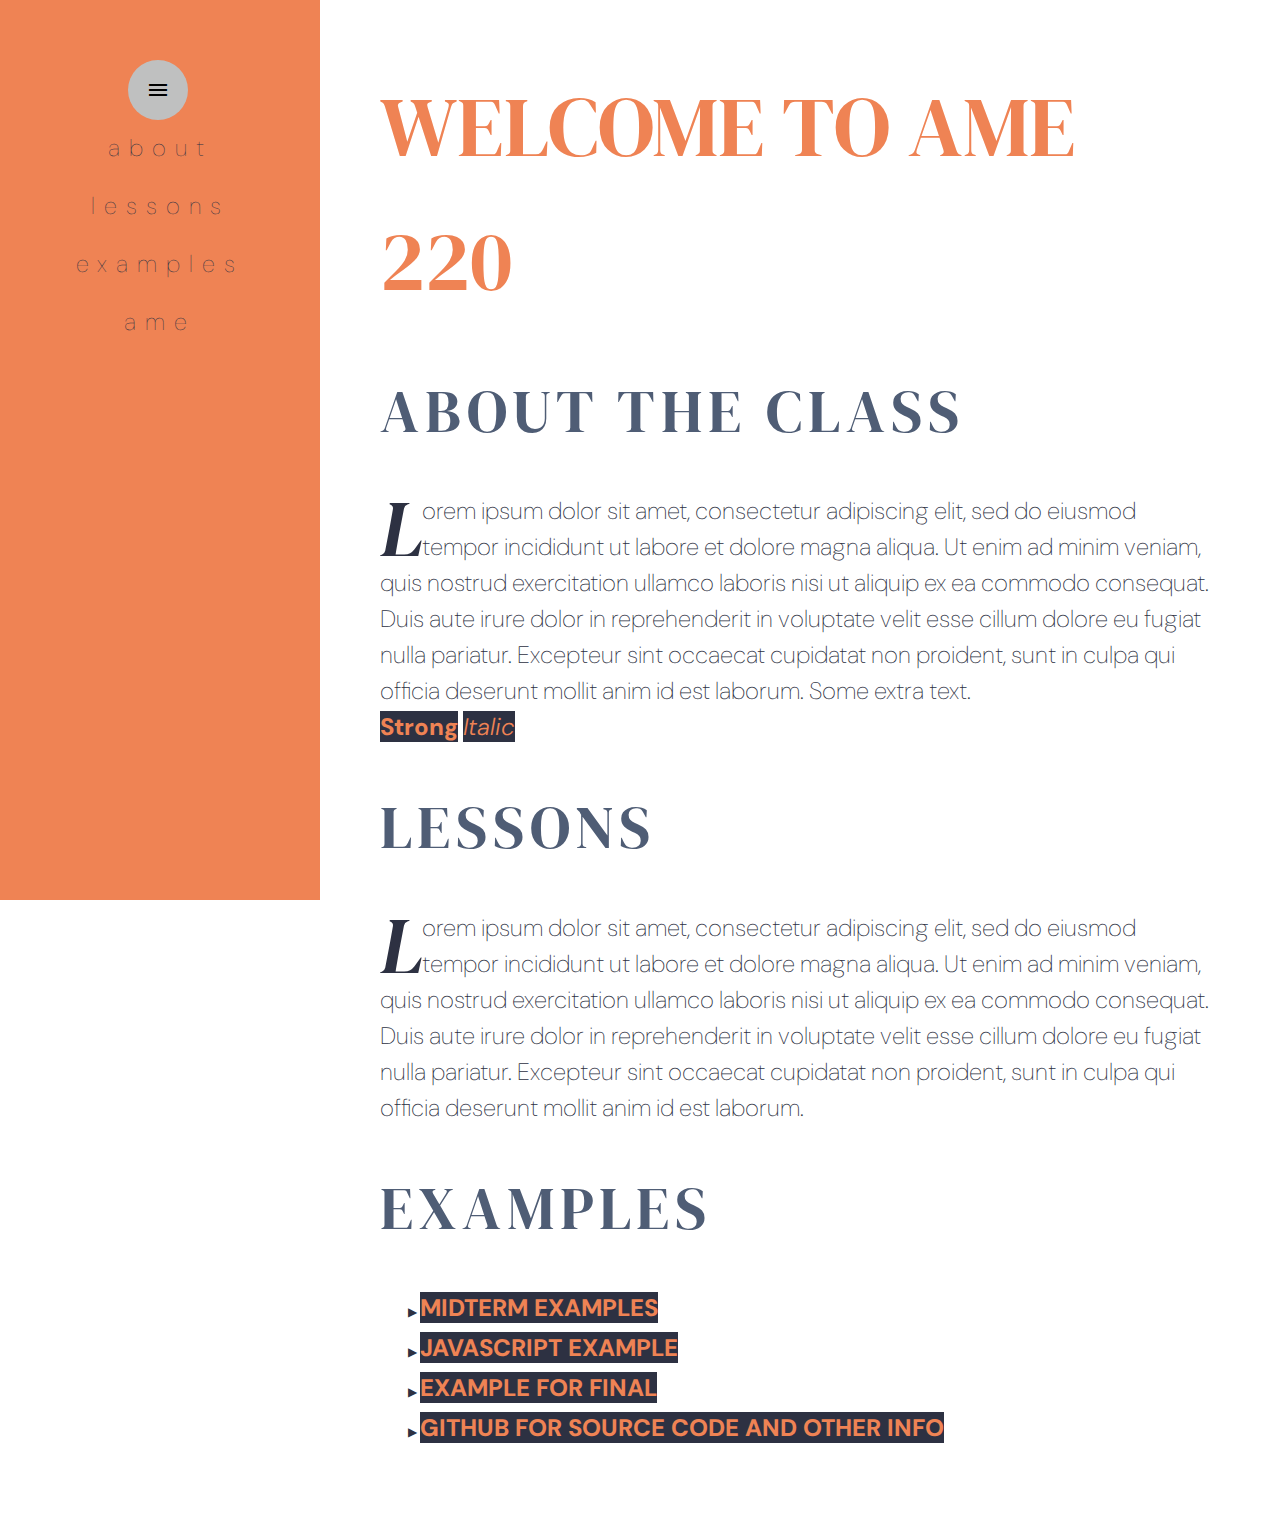
<file: Week 5 (Updatind The DOM) Assignment/Assignment/index.html>
<!DOCTYPE html>
<html lang="en">

<head>
    <meta charset="UTF-8">
    <meta name="viewport" content="width=device-width, initial-scale=1.0">
    <!--used https://favicon.io/favicon-generator/ to generate assets and base code-->
    <link rel="icon" type="image/png" sizes="32x32" href="./favicon_io/favicon-32x32.png">
    <link rel="preconnect" href="https://fonts.googleapis.com">
    <link rel="preconnect" href="https://fonts.gstatic.com" crossorigin>
    <link
        href="https://fonts.googleapis.com/css2?family=DM+Sans:ital,opsz,wght@0,9..40,100..1000;1,9..40,100..1000&family=DM+Serif+Display:ital@0;1&display=swap"
        rel="stylesheet">
        <link rel="stylesheet" href="https://fonts.googleapis.com/css2?family=Material+Symbols+Outlined:opsz,wght,FILL,GRAD@24,400,0,0&icon_names=menu" />
    <link rel="stylesheet" href="./styles.css">
    <title>AME 220 Homepage</title>

</head>

<body>
    <!--NAVIGATION BEGIN-->
    <div id="menu"><span class="material-symbols-outlined" onClick="hideBar(document.getElementsByClassName('navStyle')[0])">
        menu
        </span></div>

    <nav class="navStyle">
        
        <ul>
            <li><a href="#about">about</a></li>
            <li><a href="#lessons">lessons</a></li>
            <li><a href="#examples">examples</a></li>
            <li><a href="https://ame.asu.edu" target="_blank">ame</a></li>
        </ul>
    </nav>
    <!--NAVIGATION END-->

    <div class="container-content">
        <header id="heading">welcome to ame 220</header>

        <section class="description" id="about">
            <h1>about the class</h1>

            <div>Lorem ipsum dolor sit amet, consectetur adipiscing elit, sed do eiusmod tempor incididunt ut labore et
                dolore
                magna aliqua. Ut enim ad minim veniam, quis nostrud exercitation ullamco laboris nisi ut aliquip ex ea
                commodo
                consequat. Duis aute irure dolor in reprehenderit in voluptate velit esse cillum dolore eu fugiat nulla
                pariatur. Excepteur sint occaecat cupidatat non proident, sunt in culpa qui officia deserunt mollit anim
                id est
                laborum.  Some extra text. 
                <br /><strong>Strong</strong>
                <i>Italic</i>
            </div>
        </section>

        <section class="description" id="lessons">
            <h1>lessons</h1>
            <div>Lorem ipsum dolor sit amet, consectetur adipiscing elit, sed do eiusmod tempor incididunt ut labore et
                dolore
                magna aliqua. Ut enim ad minim veniam, quis nostrud exercitation ullamco laboris nisi ut aliquip ex ea
                commodo
                consequat. Duis aute irure dolor in reprehenderit in voluptate velit esse cillum dolore eu fugiat nulla
                pariatur. Excepteur sint occaecat cupidatat non proident, sunt in culpa qui officia deserunt mollit anim
                id est
                laborum.</div>
        </section>

        <section class="description" id="examples">
            <h1>examples</h1>
            <ul>
                <li><a href="./midterm/">MIDTERM EXAMPLES</a></li>
                <li><a href="./dom-example/">JAVASCRIPT EXAMPLE</a></li>
                <li><a href="./220-final/">EXAMPLE FOR FINAL</a></li>
                <li><a href="https://github.com/asu-ishrat/asu-ishrat.github.io/tree/main/AME220" target="_blank">GITHUB
                        FOR
                        SOURCE CODE AND OTHER INFO</a>
            </ul>
        </section>
    </div>


</body>

</html>
</file>
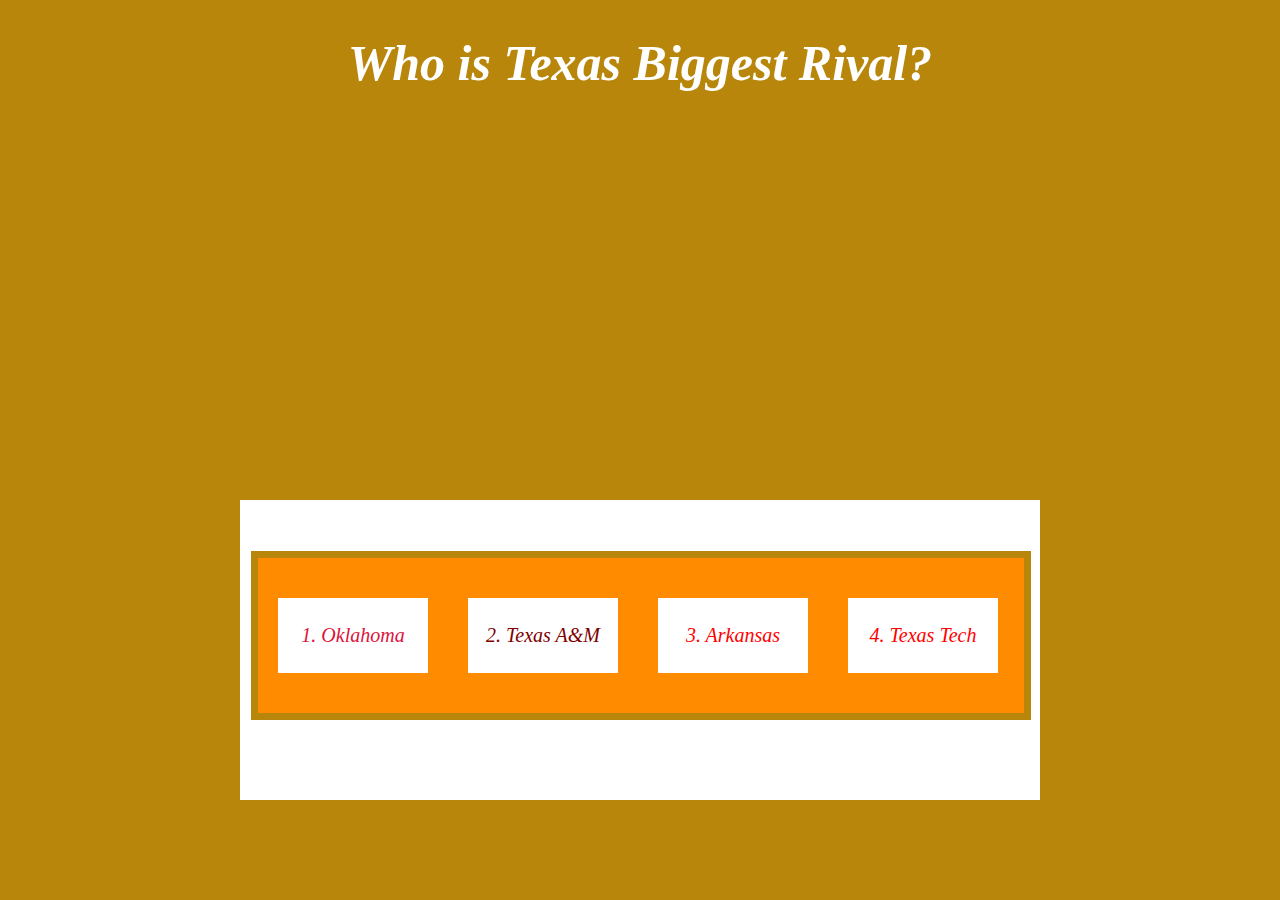
<file: Week 3 Assignment/week3.html>
<!DOCTYPE html>

<html>

<head>

<meta name = "Texas's Colors" content = "width=device-width, initial-scale = 1.0">    

<style>
    
    /* Instruction: Use 100% Zoom to look PC Website Screen and 250% Zoom to look Mobile Website Screen. */

    /* ↓↓↓ Texas's PC Website Screen and Official Color -- Zoom: 100% (Page 1) ↓↓↓ */

    body {
        background-color: darkgoldenrod;
        
    }
    
    /* ↑↑↑ Texas's PC Website Screen and Official Color -- Zoom: 100% (Page 1) ↑↑↑ */    

    /* ↓↓↓ Texas's Mobile Website Screen and Unofficial Color -- Zoom: 250% ↓↓↓ */ 

    @media only screen and (max-width: 600px) {
    body {
        background-color: darkorange;

    /* Title */
     
    .whoIsTexasBiggestRival
    {
        font-family: Georgia, 'Times New Roman', Times, serif;
        font-style: oblique;
        color: white;
        font-size: 30px;
        text-align: center;

    }

    /* White Page */

    .whitePage {
        width: 433px;
        height: 125px;
        position: absolute;
        left: 40px;
        bottom: 30px;
        background-color: white;

    }

    /* Texas Rivalries Lists's Flex */

    .texasRivalries {
        display: flex;
        flex-wrap: nowrap;
        width: 396px;
        height: 50px;
        position: absolute;
        left: 11px;
        bottom: 10px;
        background-color: darkorange;
        padding-top: 20px;
        padding-bottom: 20px;
        border-style: solid;
        border-color: darkgoldenrod;
        border-width: 7px;

    }
    
    .texasRivalries > div {
        width: 150px;
        background-color: white;
        line-height: 30px;
        font-size: 10px;
        text-align: center;
        margin: 10px; 

    } 

    /* Texas Rivalries's Colors */

    .oklahomaColor {
        font-family: Georgia, 'Times New Roman', Times, serif;
        font-style: oblique;
        color: crimson;

    }

    .texasAMUColor {
        font-family: Georgia, 'Times New Roman', Times, serif;
        font-style: oblique;
        color: maroon;

    }

    .arkansasColor {
        font-family: Georgia, 'Times New Roman', Times, serif;
        font-style: oblique;
        color: red;

    }

    .texasTechColor {
        font-family: Georgia, 'Times New Roman', Times, serif;
        font-style: oblique;
        color: red;

    }

      }
    }

    /* ↑↑↑ Texas's Mobile Website Screen and Unofficial Color -- Zoom: 250% ↑↑↑ */

    /* ↓↓↓ Texas's PC Website Screen and Official Color -- Zoom: 100% (Page 2) ↓↓↓ */

    /* Title */
     
    .whoIsTexasBiggestRival
    {
        font-family: Georgia, 'Times New Roman', Times, serif;
        font-style: oblique;
        color: white;
        font-size: 50px;
        text-align: center;

    }

    /* White Page */

    .whitePage {
        width: 800px;
        height: 300px;
        position: absolute;
        left: 240px;
        bottom: 100px;
        background-color: white;

    }

    /* Texas Rivalries Lists's Flex */

    .texasRivalries {
        display: flex;
        flex-wrap: nowrap;
        width: 766px;
        position: absolute;
        left: 11px;
        bottom: 80px;
        background-color: darkorange;
        padding-top: 20px;
        padding-bottom: 20px;
        border-style: solid;
        border-color: darkgoldenrod;
        border-width: 7px;

    } 

    .texasRivalries > div {
        width: 150px;
        background-color: white;
        line-height: 75px;
        font-size: 20px;
        text-align: center;
        margin: 20px; 

    } 

    /* Texas Rivalries's Colors */

    .oklahomaColor {
        font-family: Georgia, 'Times New Roman', Times, serif;
        font-style: oblique;
        color: crimson;

    }

    .texasAMUColor {
        font-family: Georgia, 'Times New Roman', Times, serif;
        font-style: oblique;
        color: maroon;

    }

    .arkansasColor {
        font-family: Georgia, 'Times New Roman', Times, serif;
        font-style: oblique;
        color: red;

    }

    .texasTechColor {
        font-family: Georgia, 'Times New Roman', Times, serif;
        font-style: oblique;
        color: red;

    }

    /* ↑↑↑ Texas's PC Website Screen and Official Color -- Zoom: 100% (Page 2) ↑↑↑ */
    
</style>

</head>

<body>

    <h1 class = "whoIsTexasBiggestRival">
        Who is Texas Biggest Rival?
    </h1>

    <section class = "whitePage">

        <div class = "texasRivalries">

            <div class = "oklahomaColor">
                1. Oklahoma
            </div> 
        
            <div class = "texasAMUColor">
                2. Texas A&M
            </div>
        
            <div class = "arkansasColor"> 
                3. Arkansas
            </div>

            <div class = "texasTechColor">
                4. Texas Tech
            </div>
        
        </div>

    </section>

</body>

</html>
</file>
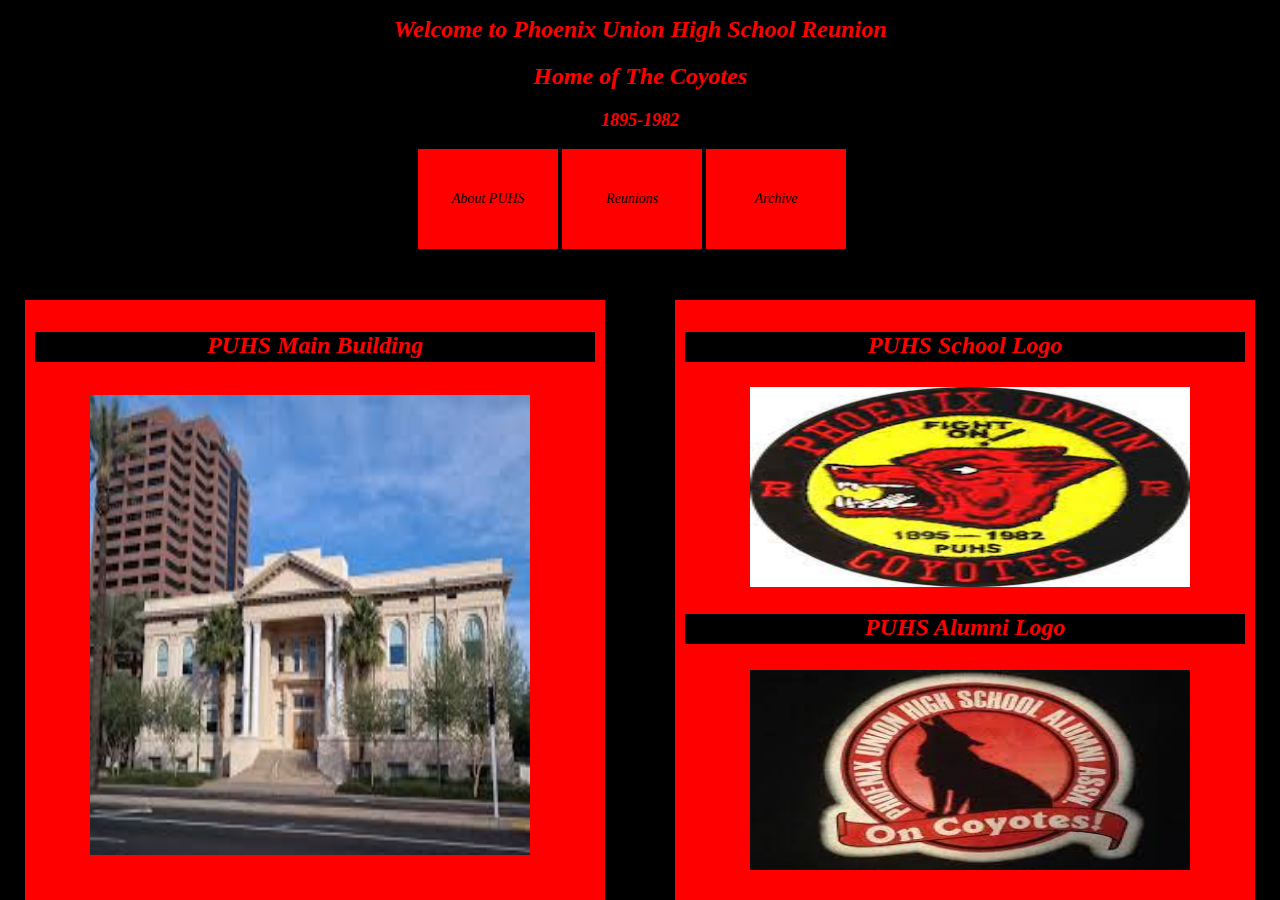
<file: Week 2 (Stylize Your Page) Assignment/Assignment/week2.html>
<!DOCTYPE html>
<html>
<head>

<style>

   * 
    {
        background-color: black
    }
    
    /* Title of High School Closure, Mascot, and Year Active */

    .h1Class {
        color: red;
        text-align: center; 
        font-family: Georgia, 'Times New Roman', Times, serif;
        font-style: oblique;
        font-size: x-large;

    }

    .h2Class {
        color: red;
        text-align: center; 
        font-family: Georgia, 'Times New Roman', Times, serif;
        font-style: oblique;
        font-size: x-large;

    }

    .h3Class {
        color: red;
        text-align: center; 
        font-family: Georgia, 'Times New Roman', Times, serif;
        font-style: oblique;
        font-size: large;
    }
    
    /* About PUHS button */

    .aAboutPUHS > .buttonAboutPUHS {
        font-family: Georgia, 'Times New Roman', Times, serif, Times, serif;
        color: black;
        font-size: 14px;
        font-style: oblique;
        font-weight: 400;

    }
     
    .aAboutPUHS:link > .buttonAboutPUHS {
        background-color: red;
        position: relative;
        left: 410px; 
        width: 140px;
        height: 100px;
        border-color: black;
        border-style: none;

    }

    .aAboutPUHS:visited > .buttonAboutPUHS {
        background-color: red;
        position: relative;
        left: 410px; 
        width: 140px;
        height: 100px;
        border-color: black;
        border-style: none;

    }
    
    .aAboutPUHS:hover > .buttonAboutPUHS {
        background-color: gray;
        color: black;
        font-size: 14px;
        font-family: Georgia, 'Times New Roman', Times, serif;
        font-style: oblique;
        font-weight: 400;

    }

    .aAboutPUHS:active > .buttonAboutPUHS {
        background-color: white;
        color: red;
        font-family: Georgia, 'Times New Roman', Times, serif;
        font-size: 14px;
        font-style: oblique;
        font-weight: 800;

    }
    
    /* Reunions Button */

    .aReunions > .buttonReunions {
        font-family: Georgia, 'Times New Roman', Times, serif, Times, serif;
        color: black;
        font-size: 14px;
        font-style: oblique;
        font-weight: 400;

    }

    .aReunions:link > .buttonReunions {
        background-color: red;
        position: relative;
        left: 410px; 
        width: 140px;
        height: 100px;
        border-color: black;
        border-style: none;

    }

    .aReunions:visited > .buttonReunions {
        background-color: red;
        position: relative;
        left: 410px; 
        width: 140px;
        height: 100px;
        border-color: black;
        border-style: none;

    }
    
    .aReunions:hover > .buttonReunions {
        background-color: gray;
        color: black;
        font-size: 14px;
        font-family: Georgia, 'Times New Roman', Times, serif;
        font-style: oblique;
        font-weight: 400;

    }

    .aReunions:active > .buttonReunions {
        background-color: white;
        color: red;
        font-family: Georgia, 'Times New Roman', Times, serif;
        font-size: 14px;
        font-style: oblique;
        font-weight: 800;

    }

    /* Archive Button */

    .aArchive > .buttonArchive {
        font-family: Georgia, 'Times New Roman', Times, serif, Times, serif;
        color: black;
        font-size: 14px;
        font-style: oblique;
        font-weight: 400;

    }

    .aArchive:link > .buttonArchive {
        background-color: red;
        position: relative;
        left: 410px; 
        width: 140px;
        height: 100px;
        border-color: black;
        border-style: none;

    }

    .aArchive:visited > .buttonArchive {
        background-color: red;
        position: relative;
        left: 410px; 
        width: 140px;
        height: 100px;
        border-color: black;
        border-style: none;

    }

    .aArchive:hover > .buttonArchive {
        background-color: gray;
        color: black;
        font-size: 14px;
        font-family: Georgia, 'Times New Roman', Times, serif;
        font-style: oblique;
        font-weight: 400;

    }

    .aArchive:active > .buttonArchive {
        background-color: white;
        color: red;
        font-family: Georgia, 'Times New Roman', Times, serif;
        font-size: 14px;
        font-style: oblique;
        font-weight: 800;

    }

    /* Two Image Sections (Left Red Page shows the image of PUHS's Main Building and Right Red Page shows the images of PUHS's School Logo and Alumni Logo) */
    
    .leftRedPage {
        position: absolute;
        width: 580px;
        height: 600px;
        left: 25px;
        top: 300px;
        background-color: red;

    }

    .rightRedPage {
        position: absolute;
        width: 580px;
        height: 600px;
        right: 25px;
        top: 300px;
        background-color: red;

    }

    .h4Class {
        text-align: center;
        font-family: Georgia, 'Times New Roman', Times, serif, Times, serif;
        font-style: oblique;
        color: red;
        font-size: x-large;
        background-color: black;
        position: absolute;
        left: 10px; 
        width: 560px;
        height: 30px;
             
    }

    .h5Class {
        text-align: center;
        font-family: Georgia, 'Times New Roman', Times, serif, Times, serif;
        font-style: oblique;
        color: red;
        font-size: x-large;
        background-color: black;
        position: absolute;
        right: 10px;
        top: -8px; 
        width: 560px;
        height: 30px;

    }

    .h6Class {
        text-align: center;
        font-family: Georgia, 'Times New Roman', Times, serif, Times, serif;
        font-style: oblique;
        color: red;
        font-size: x-large;
        background-color: black;
        position: absolute;
        right: 10px;
        bottom: 200px;
        width: 560px;
        height: 30px;
    
    }

    .classPUHSMainBuildingImage {
        position: absolute;
        left: 65px;
        top: 95px;
        width: 440px;
        height: 460px;
        
    }

    .classPUHSSchoolLogoImage
    {
        position: absolute;
        right: 65px;
        top: 87px;
        width: 440px;
        height: 200px;
        
    }

    .classPUHSAlumniLogoImage
    {
        position: absolute;
        right: 65px;
        bottom: 30px;
        width: 440px;
        height: 200px;

    }

</style>

</head>

<body>
    
    <h1 class = "h1Class";>
    Welcome to Phoenix Union High School
    Reunion
    </h1>

    <h2 Class ="h2Class";>
    Home of The Coyotes    
    </h2>

    <h3 Class = "h3Class";>
    1895-1982
    </h3>
    
    <nav>
    
        <a class = "aAboutPUHS"; href = "https://en.wikipedia.org/wiki/Phoenix_Union_High_School#:~:text=History,-Domestic%20Arts%20and&text=The%20school%20was%20established%20in,floor%20of%20an%20elementary%20school."><button class = "buttonAboutPUHS">About PUHS</button></a> 
        <a class = "aReunions"; href = "https://www.classmates.com/reunions/school/phoenix-union-high-school/4165?srsltid=AfmBOooIrGR-Anl33eMhq9c4cvSJ4QezZsHcqcrNbKxk8_HwcD9QV0kM"><button class = "buttonReunions">Reunions</button></a>
        <a class = "aArchive"; href = "https://azmemory.azlibrary.gov/nodes/view/143619"><button class = "buttonArchive">Archive</button></a>

    </nav>
    
    <section class = "leftRedPage">
        
        <h4 class = "h4Class"> PUHS Main Building</h4>

        <a><img class = "classPUHSMainBuildingImage"; src = "images/puhs-main-building.jpg"; alt = "PUHS Main Building"></img></a>


    </section>

    <section class = "rightRedPage">

        <h5 class = "h5Class"> PUHS School Logo</h5>

        <a><img class = "classPUHSSchoolLogoImage"; src = "images/puhs-school-logo.jpg"; alt = "PUHS School Logo"></img></a>

        <h6 class = "h6Class"> PUHS Alumni Logo</h6>

        <a><img class = "classPUHSAlumniLogoImage"; src = "images/puhs-alumni-logo.jpg"; alt = "PUHS Alumni Logo"></img></a>

    </section>

</body>
</html>
</file>
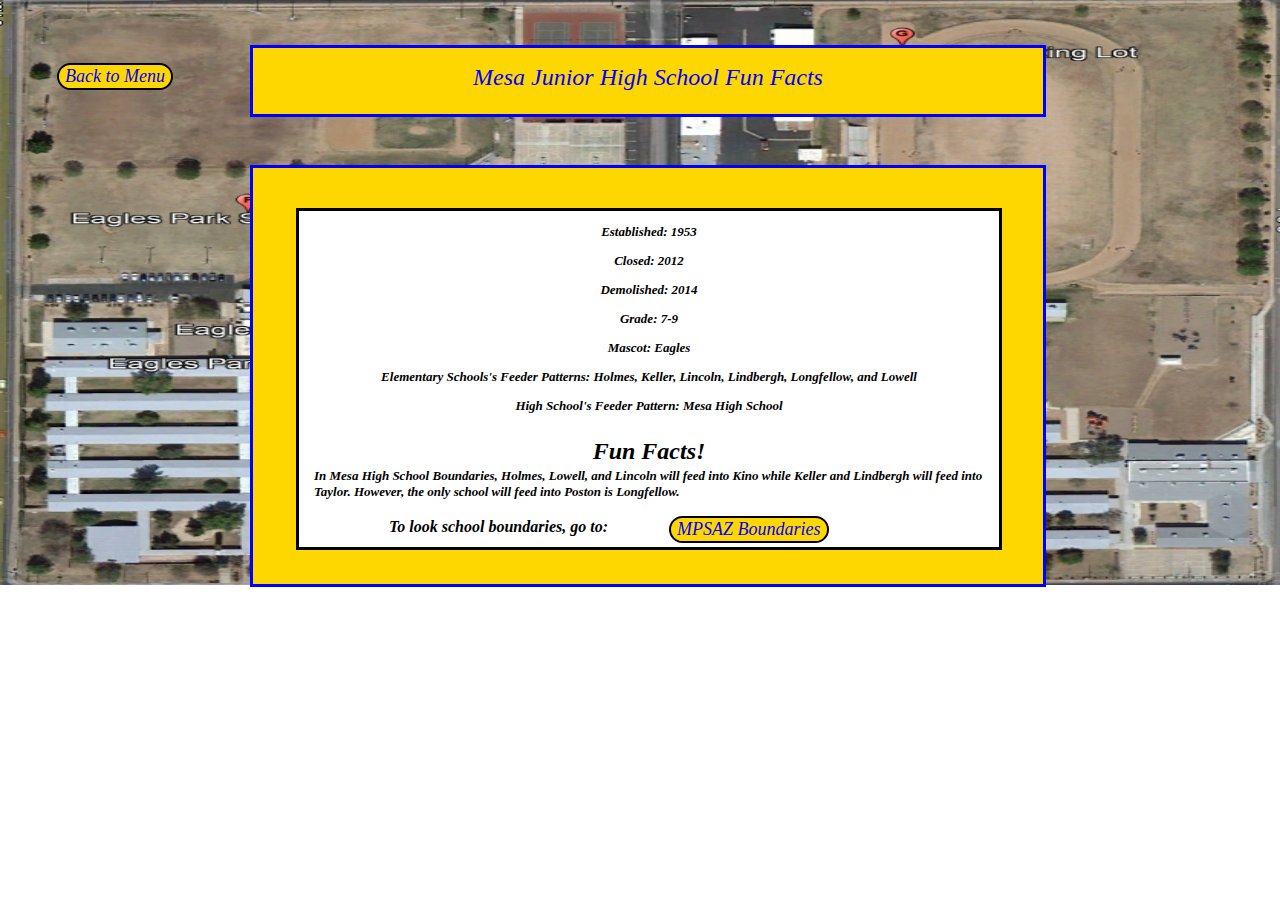
<file: Week 7 (Final Project) Assignment/Assignment/Codes/funfacts.html>
<!DOCTYPE html>
<html>

<head>
    
    <title>Mesa Jr. High School Fun Facts</title>
     
    <meta charset = "UTF-8"></meta>
    
    <meta name = "viewport"></meta>

    <link rel = "stylesheet" href = "funfactsart.css"></link>

</head>

<body>
    
    <img id = "funFactsMainImageStyle" src = "images/funFacts.png" alt = "Fun Facts Background">
    
    <a id = "funFactsBacktoMenuStyle"; href = "mesa.html"><button class = "funFactsbacktoMenuButton">Back to Menu</button></a>

    <section id = "mjhsFunFactsSidebarStyle"; class = "mjhsFunFactsTextureStyle">Mesa Junior High School Fun Facts</section>

    <section id = "funFactsYellowPageStyle">

    <section id = "funFactsWhitePageStyle">

 
    <h3 class = "establishedTextureStyle">Established: 1953</h3>   
     
    <h3 class = "closedTextureStyle">Closed: 2012</h3>

    <h3 class = "demolishedTextureStyle">Demolished: 2014</h3>

    <h3 class = "gradeTextureStyle"> Grade: 7-9</h3>

    <h3 class = "mascotTextureStyle"> Mascot: Eagles</h3>

    <h3 class = "elementarySchoolsFeederPatternTextureStyle"> Elementary Schools's Feeder Patterns: Holmes, Keller, Lincoln, Lindbergh, Longfellow, and Lowell</h3>

    <h3 class = "mjhsFeederPatternTextureStyle"> High School's Feeder Pattern: Mesa High School</h3>

    <h3 class = "funsTextureStyle">Fun Facts!</h3>

    <h3 class = "futureElementarySchoolsFedderPatternTextureStyle">In Mesa High School Boundaries, Holmes, Lowell, and Lincoln will feed into Kino while Keller and Lindbergh will feed into Taylor. However, the only school will feed into Poston is Longfellow.</h3>

    <h3 class = "funFactsLinkWebsiteTextureStyle">To look school boundaries, go to: </h3>

    <a id = "mpsazBoundariesLinkStyle"; href = "https://choosemesa.org"><button class = "mpsazBoundariesLinkButton">MPSAZ Boundaries</button></a>

     
    </section>    

    </section>

</body>

</html>
</file>
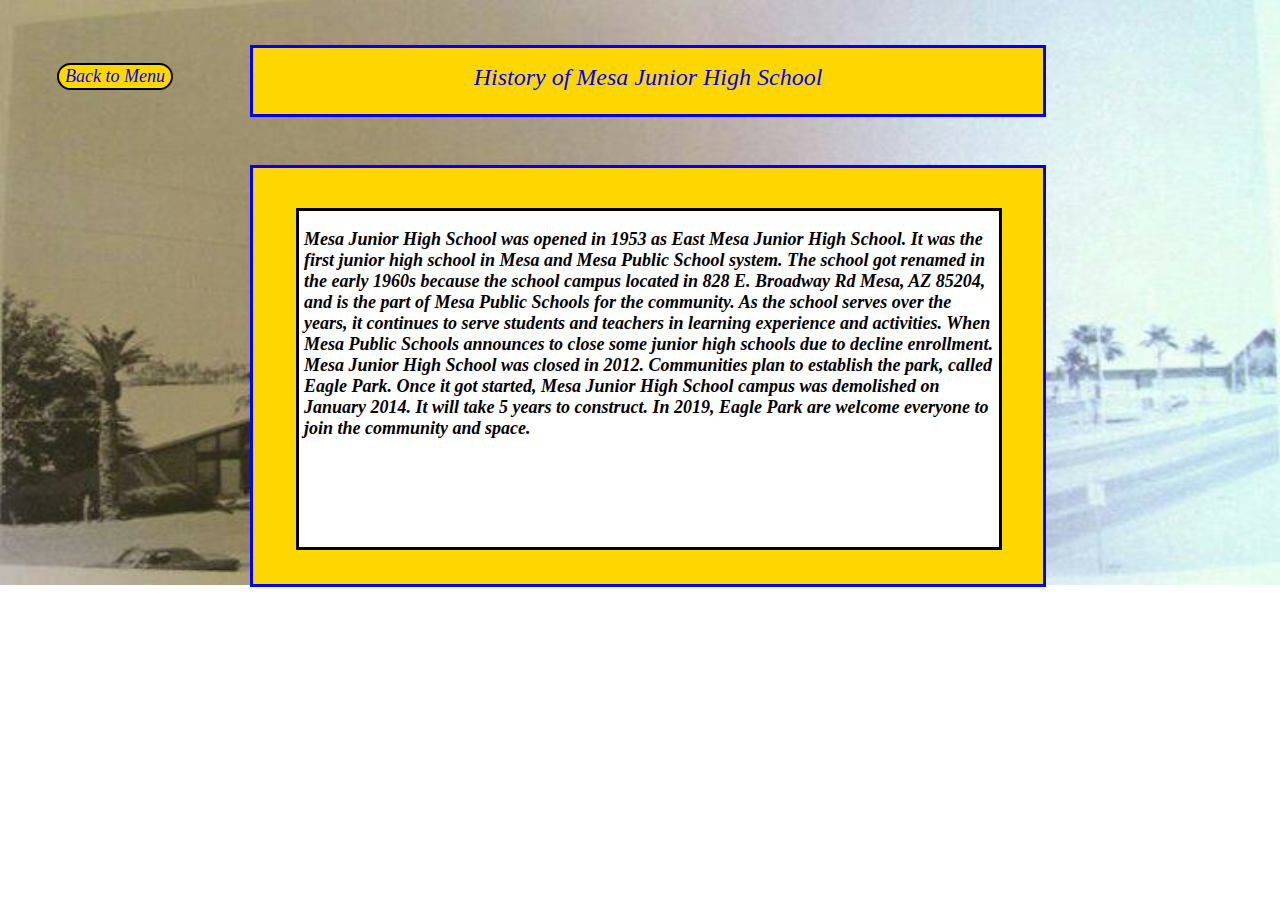
<file: Week 7 (Final Project) Assignment/Assignment/Codes/history.html>
<!DOCTYPE html>
<html>

<head>
    
    <title>History of Mesa Jr. High School</title>
     
    <meta charset = "UTF-8"></meta>
    
    <meta name = "viewport"></meta>

    <link rel = "stylesheet" href = "historyart.css"></link>

</head>

<body>

    <img id = "historyMainImageStyle" src = "images/history.jpg" alt = "History Background">

    <a id = "historyBacktoMenuStyle"; href = "mesa.html"><button class = "historybacktoMenuButton">Back to Menu</button></a>

    <section id = "mjhsHistorySidebarStyle"; class = "mjhsHistoryTextureStyle">History of Mesa Junior High School</section>
    
    <section id = "historyYellowPageStyle">
      
    <section id = "historyWhitePageStyle">

     <h3 class = "historyTextureStyle">Mesa Junior High School was opened in 1953 as East Mesa Junior High School. It was the first junior high school in Mesa and Mesa Public School system. The school got renamed in the early 1960s because the school campus located in 828 E. Broadway Rd
        Mesa, AZ 85204, and is the part of Mesa Public Schools for the community. As the school serves over the years, it continues to serve students and teachers in learning experience and activities. When Mesa Public Schools announces to close some junior high schools due to decline enrollment. Mesa Junior High School was closed in 2012. Communities plan to establish the park, called Eagle Park. Once it got started, Mesa Junior High School campus was demolished on January 2014. It will take 5 years to construct. In 2019, Eagle Park are welcome everyone to join the community and space. </h3>   

    </section>    

    </section>

</body>

</html>
</file>
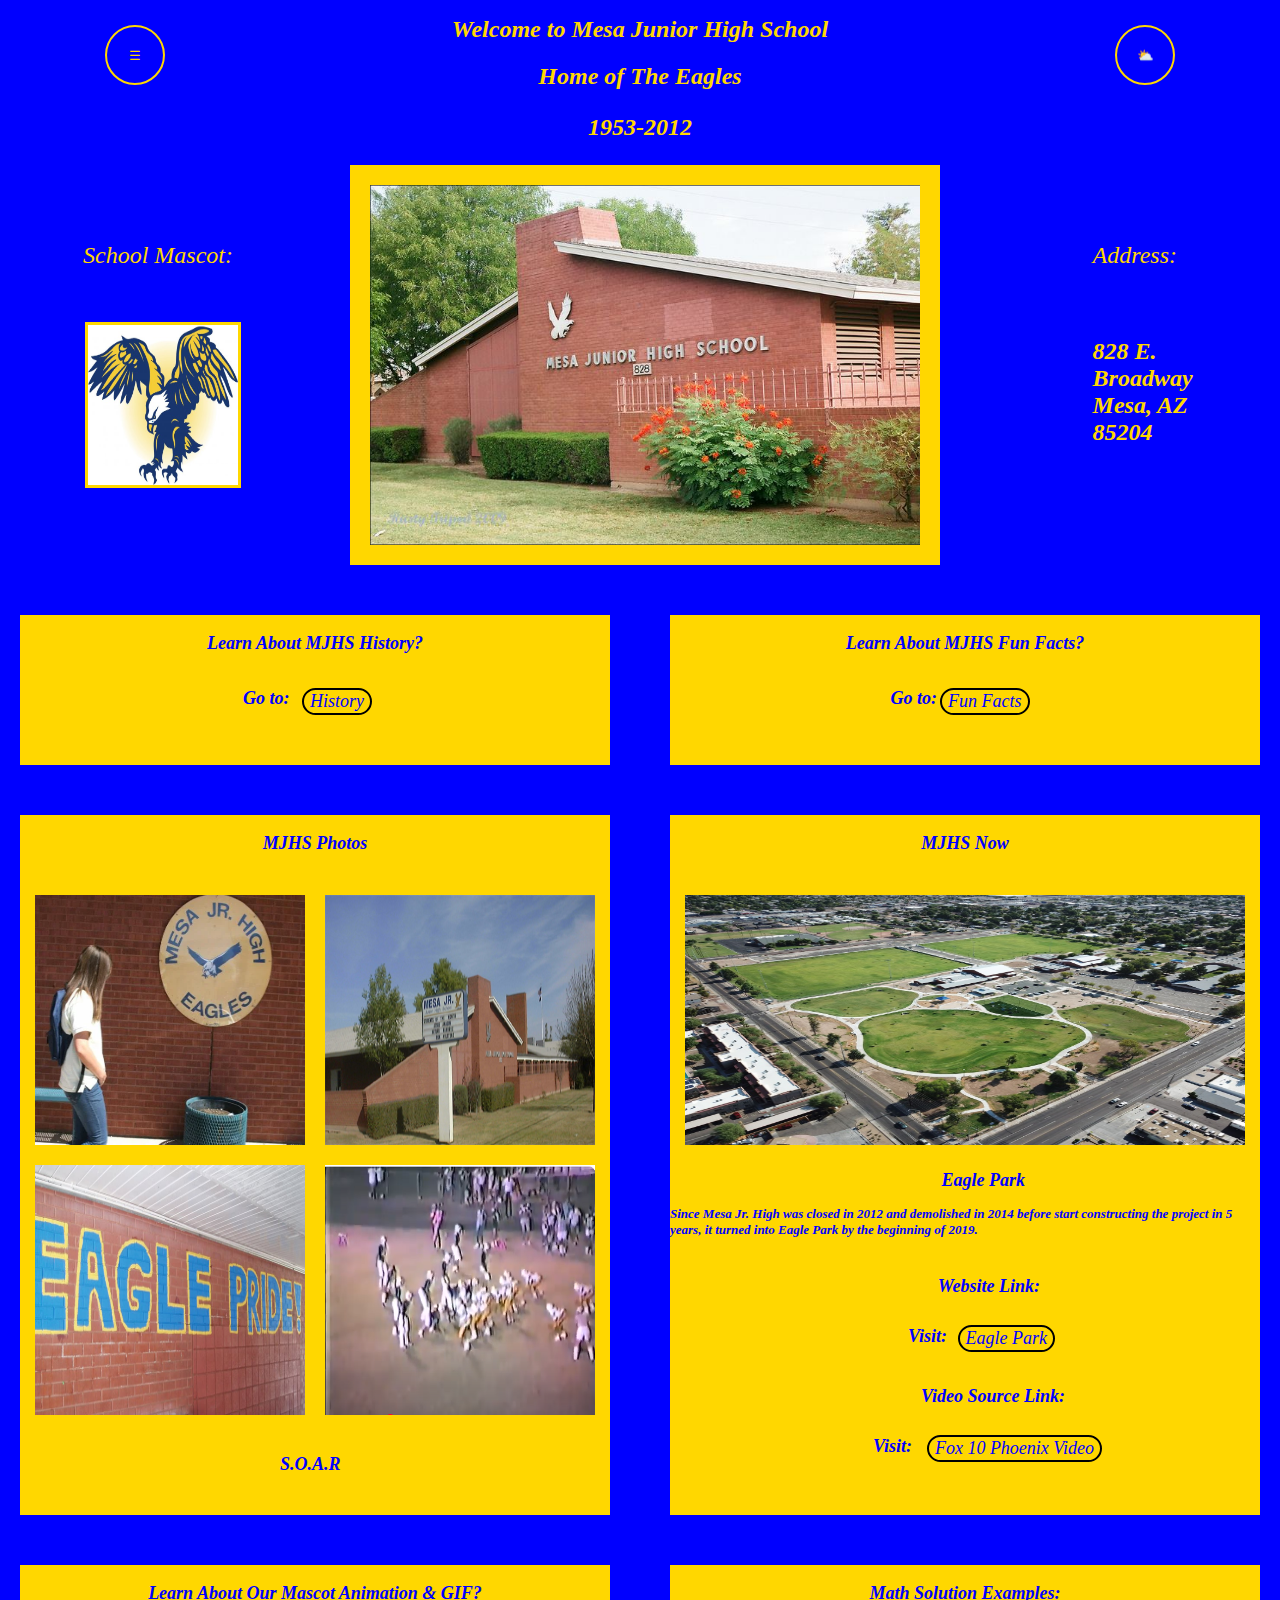
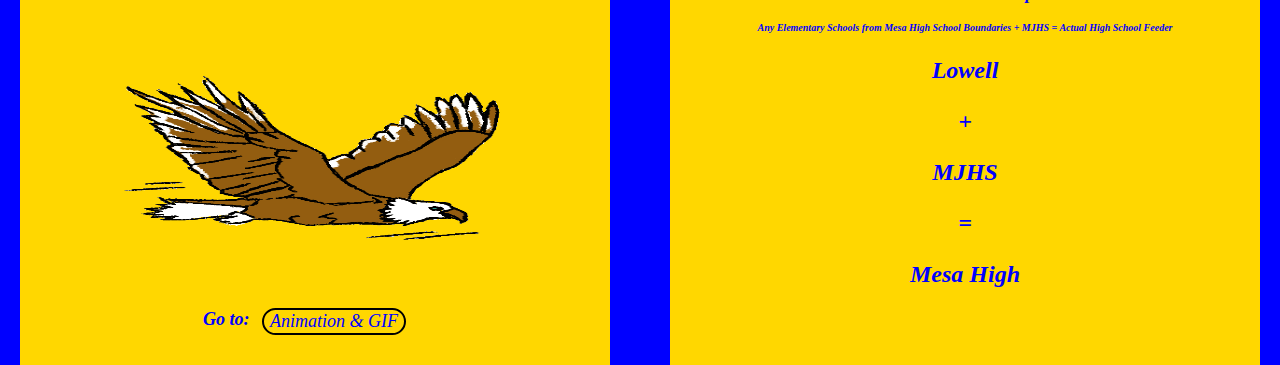
<file: Week 7 (Final Project) Assignment/Assignment/Codes/mesa.html>
<!DOCTYPE html>
<html>

<head>
    
    <title>Week 7: Mesa Jr. High School (Final Project)</title>
     
    <meta charset = "UTF-8"></meta>
    
    <meta name = "viewport"></meta>

    <link rel = "stylesheet" href = "art.css"></link>

</head>

<body>

        <script src = "buttons.js"></script>
    
   <span onclick = "openButton()"><a class = "hamburgerStyle"><button class = "hamburgerStyleButton">&#9776;</button></a></span>

   <span onclick = "todaysDateOpenButton()"><a class = "todaysDateStyle"><button class = "todaysDateStyleButton">&#9925;</button></a></span>
   
   
   <h1 id = "mjhsTitleStyle">Welcome to Mesa Junior High School</h1>
    
   <h2 id = "nicknamemascotStyle">Home of The Eagles</h2>

   <h3 id = "schoolYearsActiveStyle">1953-2012</h3>

   
   <section id = "mjhsMascotStyle"> School Mascot:

   <img id = "mjhsMascotLogoImageStyle" src = "images/mesa_jr_eagle_color1.jpg" alt = "MJHS Mascot Logo">
   
   </section>
   
   
   <section id = "mjhsCampus"> 

   <img id = "mjhsCampusImageStyle" src = "images/mjhs-campus.jpg" alt = "MJHS Campus">

   </section>

   
   <section id = "mjhsAdressStyle"> Address:

   <h3 class = "mjhsAdressTextureStyle">828 E. Broadway Mesa, AZ 85204</h3>

   </section> 
   
   
   <section id = "mjhsHistory">
    
    
    <h3 class = "mjhstitleHistoryStyle">Learn About MJHS History?</h3>
    
    <h3 class = "gotoStyle">Go to:</h3>

    <a id = "historyNextPageStyle"; href = "history.html"><button class = "historyNextPageButtonStyle">History</button></a>

   </section>


   <section id = "mjhsFunFacts">

    <h3 class = "mjhsFunFactsStyle">Learn About MJHS Fun Facts?</h3> 
    
    <h3 class = "gotoStyle1">Go to:</h3>

    <a id = "funFactsNextPageStyle"; href = "funfacts.html"><button class = "funFactsNextPageButtonStyle">Fun Facts</button></a>

   </section>

   
   <section id = "mjhsPhotos">

    <h3 class ="mjhsPhotosStyle">MJHS Photos</h3>
    
    <img id = "mjhsSchoolLogoCampusImageStyle" src = "images/4f7b9f370a636.webp" alt = "A girl looks MJHS school logo in MJHS campus">
     
    <img id = "oldMJHSCampusImageStyle" src = "images/Mesa pic.jpg" alt = "Old MJHS Campus">

    <img id = "mjhsBuildingImageStyle" src = "images/building.jpg" alt = "MJHS Building">

    <img id = "mjhsSportsImageStyle" src = "images/football.png" alt = "MJHS Vs. TJHS Football Game 1987">

    <h4 class = "soarTextureStyle">S.O.A.R</h4>

   </section>

   
   <section id = "mjhsNow">
    
   <h3 class = "mjhsNowStyle">MJHS Now</h3> 

   <img id = "eagleParkImageStyle" src = "images/eagles-park-decorative.jpg" alt = "Eagle Park">

   <h4 class = "eagleParkTitleTextureStyle">Eagle Park</h4>

   <h5 class = "eagleParkTextureStyle">Since Mesa Jr. High was closed in 2012 and demolished in 2014 before start constructing the project in 5 years, it turned into Eagle Park by the beginning of 2019.</h5>
    
   <h3 class = "websiteLinkStyle"> Website Link:</h3>

   <h3 class = "visitStyle">Visit:</h3>
   
   <a id = "eagleParkLinkStyle"; href = "https://www.mesaaz.gov/Activities-Culture/Parks-Recreation-and-Community-Facilities/Parks-Facilities/Eagles-Park"><button class = "eagleParkLinkButtonStyle">Eagle Park</button></a>
   
   <h3 class = "fox10PhoenixVideoSourceLinkStyle"> Video Source Link:</h3>
    
   <h3 class = "visit1Style">Visit:</h3>

   <a id = "fox10PhoenixVideoSourceLinkStyle"; href = "https://www.fox10phoenix.com/video/277166"><button class = "fox10PhoenixVideoSourceLinkStyleLinkButtonStyle">Fox 10 Phoenix Video</button></a>

   </section>
   
   
   
   <section id = "mascotAnimationandGIF">
  
    
   <h3 class = "mascotAnimationandGIFStyle">Learn About Our Mascot Animation & GIF?</h3> 
   
   <img id = "oldCartoonEagleFlyingAnimationGIFStyle" src = "images/giphy.gif" alt = "Old Cartoon Eagle Flying Animation (GIF)">

   <h3 class = "gotoStyle2">Go to:</h3>
   
   <a id = "animationandGIFStyle"; href = "gif.html"><button class = "animationandGIFStyle">Animation & GIF</button></a>

   </section>
   
   
   <section id = "mathProblem">


    <h3 class = "mathSolutionStyle">Math Solution Examples:</h3>

    <h3 class = "mathSolutionFormulaStyle">Any Elementary Schools from Mesa High School Boundaries + MJHS = Actual High School Feeder</h3>
   
    <h3 class = "mathSolutionProblemStyle1">Lowell</h3>

    <h3 class = "mathSolutionProblemStyle2">+</h3>

    <h3 class = "mathSolutionProblemStyle3">MJHS</h3>

    <h3 class = "mathSolutionProblemStyle4">=</h3>

    <h3 class = "mathSolutionProblemStyle5">Mesa High</h3>

   </section>

    
   <div id = "ourMesaJrHighSidebar"; class = "mesaJrHighSideBar">
     
    <a href = "javascript: void(0)"; class = "xButton1"; onclick = "closeButton()">&times;</a>
        
        <a href = "https://www.eastvalleytribune.com/local/the-last-of-the-best-mesa-jr-high-celebrates-final-weeks/article_d186f3fc-7df1-11e1-8fb4-001a4bcf887a.html">About Our School</a> 
        <a href = "http://web.archive.org/web/20110926104200/http://www.mpsaz.org/mesajr">Old MJHS Websites</a>
        <a href = "https://www.youtube.com/watch?v=45PJzTECIwU">Video</a>
        <a href = "https://www.classmates.com/places/school/Mesa-Junior-High-School/17630461?srsltid=AfmBOoppaLo40cRbxKQydWTCOxbfUqhnRHV01JQyoFSCvdN3MOyuyoZs">Yearbooks</Yearbooks>         

   
    </div>


    <div id = "ourTodaysDateSidebar"; class = "todaysDateSideBar">
     
        
        <a href = "javascript: void(0)"; class = "xButton2"; onclick = "todaysDateCloseButton()">&times;</a>
         
        <h2 class = "todayDateNewsTexture">Today's Date:</h2>

        <p id = "todaysDateTexture"></p>           
    

    </div>

</body>

</html>
</file>
<file: Week 5 (Updatind The DOM) Assignment/Assignment/styles.css>
* {
    --orange: #EF8354;
    --darkblue: #2D3142; 
    --darkgrey: #4F5D75; 
    --lightgrey: #BFC0C0; 
    font-size: 12px; 
}

body { 
    background-color: white;
   margin: 0px; 
   /*margin shorthand for 
    margin-top
    margin-right
    margin-bottom
    margin-left */ 
    padding: 0px; 

    /* shorthand for padding 
    padding-top
    padding-right
    padding-bottom
    padding-left*/ 
    font-size: 2rem; 

}

.container-content{
    position: relative; 
    left: 25vw; 
    padding: 36px; 
    margin: 24px;
    width: 65vw; 
    font-size: 2rem; 
}



#heading{

    color: var(--orange); 
   font-family: "DM Serif Display", serif;
   font-size: 7rem;
   line-height: 134.4px;  
   text-transform: uppercase;
   font-weight: 400;

    
}



nav {
    background-color: #EF8354;
    font-family: "DM Sans", sans-serif;
    position: fixed; 
    top: 0px; 
    left: 0px; 
    width: 25vw; 
    height: 100vh; 
    font-size: 3rem; 
}


nav > ul  { 
    margin-left: 0px;
    margin-top: 121px; 
    padding: 0px; 
    text-align: center;
    font-size: 3rem;
    font-style: normal;
    font-weight: 100;
    line-height: 150%; /* 54px */
    letter-spacing: 9px;
    list-style-type: none;


}

 #menu { 
    position: fixed; 
    top: 60px; 
    left: calc(20vw/2);
    background-color: var(--lightgrey);
    width: 60px; 
    height: 60px; 
    border-radius: 50%;
    display: block;
    z-index: 10; 
}

nav {
    z-index: 9;
}

#menu > span { 
    position: relative; 
    top: 50%;
    left: 50%; 
    transform: translate(-50%, -50%);
}


.navStyle > ul > li > a, a:visited{
    font-size: 2rem; 
    color: var(--darkblue); 
    text-decoration: none;
}

h1{

    color: var(--darkgrey);
    font-family: "DM Serif Display", serif;
    text-transform: uppercase;
    font-size: 5rem;
    font-style: normal;
    font-weight: 400;
    line-height: 140%; /* 84px */
    letter-spacing: 6px;

}

h2{ 

    color: #4F5D75;
    text-align: center;
    font-family: "DM Serif Display", serif;
    font-size: 4rem;
    font-style: normal;
    font-weight: 400;
    line-height: 140%; /* 67.2px */
    letter-spacing: 4.8px;
    
    

}

h3{
    color: var(--darkgrey);
    text-transform: lowercase;
    color: #4F5D75;
    text-align: center;
    font-family: "DM Serif Display", serif;
    font-size: 3rem;
    font-style: normal;
    font-weight: 400;
    line-height: 140%; /* 50.4px */
    letter-spacing: 3.6px;

}

strong{

    font-family: "DM Sans", sans-serif;
    color:var(--orange); 
    background-color: var(--darkblue); 
    font-weight: 800; 
    font-size: 2rem;

}

i{
    font-family: "DM Sans", sans-serif;
    color:var(--orange); 
    background-color: var(--darkblue); 
    font-weight: 300; 
    font-size: 2rem; 

}


.description {

    font-family: "DM Sans", sans-serif;
    color: #2D3142;
    font-size: 2rem;
    font-style: normal;
    font-weight: 150;
    line-height: 36px;

}

.description > div { 
    font-size: 2rem;
}

.description > ul {

    list-style: "▶ ";
 

}
.description > ul > li >  a:visited, a:active { 
    color: var(--orange); 
    text-decoration: none;
    font-size: 2rem; 
}

.description > ul > li > a { 
    font-family: "DM Sans", sans-serif;
    color:var(--orange); 
    background-color: var(--darkblue); 
    font-weight: 800; 
    text-decoration: none;
    -webkit-text-stroke: 0px;
    transition: color 2s, -webkit-text-stroke 2s; 
    font-size: 2rem; 
}

.description > ul > li > a:hover { 
    font-family: "DM Sans", sans-serif;
    color: transparent; 
    -webkit-text-stroke: 1px white; 
    background-color: var(--darkblue); 
    font-weight: 800; 
    text-decoration: none;
    font-size: 2rem; 

}

 section > a:visited, active { 
    color: var(--orange); 
    text-decoration: none;
    font-size: 2rem; 
}

section >  div > a {
    font-family: "DM Sans", sans-serif;
    color:var(--orange); 
    background-color: var(--darkblue); 
    font-weight: 800; 
    text-decoration: none;
    -webkit-text-stroke: 0px;
    transition: color 2s, -webkit-text-stroke 2s; 
    font-size: 2rem;
}

section > div  > a:hover {

    font-family: "DM Sans", sans-serif;
    color: transparent; 
    -webkit-text-stroke: 1px white; 
    background-color: var(--darkblue); 
    font-weight: 800; 
    text-decoration: none;
    font-size: 2rem; 
}

.description > div::first-letter {
   
    font-family: "DM Serif Display", serif;
    font-size: 60px;
    font-style: italic;
    /* reference for initial letter 
/* I just learned about the Initial Letter Property!
https://developer.mozilla.org/en-US/docs/Web/CSS/initial-letter*/
    -webkit-initial-letter: 2;
    initial-letter: 2;

}


@media only screen and (max-width:600px){

    * {
        font-size: 10px;
        overflow: visible;
    }

    body { 
        position: relative; 
        top: 0px; 
        left: 0px; 
        margin: 0px; 
        padding: 0px;
        height: 100vh;

    }

    nav{
        position: fixed; 
        top: 0px; 
        left: 0px;
        height: 36px;
        width: 100vw;
        z-index: 1;
    }

    nav > #menu  {
        display: none;
    }

    .container-content{
        position: relative; 
        top: 12vh; 
        left: 0px;
        padding: 36px; 
        margin: 0px;
        width: 60%;
        font-size: 2rem; 
    }
    
    nav > ul  { 


        /* SO TRUE STORY CLASS. I had completed the entire lecture, and I noticed that my sound got corrupted!! Fun. */ 


        display: flex; 
        margin: 0 auto; /* this was the culprit!!! <-- check your margins when you're trying to do anything! */ 
        gap: 20px; /* here is where I think the sound cuts off?*/ 

        padding: 0px; 
        text-align: center;
        font-size: 3rem;
        font-style: normal;
        font-weight: 100;
        letter-spacing: 9px;
        list-style-type: none;
        justify-content: center;    /* I also added some quality of life stuff like making it centered on top!*/ 
        align-items: center; 
    
    }

    .navStyle > ul > li > a, a:visited{
        margin: 0 auto;
        font-size: 2rem; 
        color: var(--darkblue); 
        text-decoration: none;
    }
    

    .description {

        font-family: "DM Sans", sans-serif;
        color: #2D3142;
        font-size: 2rem;
        font-style: normal;
        font-weight: 150;
        line-height: 36px;
        z-index: -10;
    
    }
}
</file>
<file: Week 7 (Final Project) Assignment/Assignment/Codes/funfactsart.css>
*

{
    background-color: white;
}

#funFactsMainImageStyle {
    position: absolute;
    left: 0px;
    top: 0px;
    width: 1280px;
    height: 585px;

}

#funFactsBacktoMenuStyle > .funFactsbacktoMenuButton {
    position: absolute;
    left: 57px;
    top: 63px;
    font-family: Georgia, 'Times New Roman', Times, serif;
    font-style: oblique;
    font-size: large;
    color: blue;
    background-color:gold;
    border-radius: 50px;
    border-style: solid;
    border-color: black;
    text-decoration: none;
    z-index: 15;

}

#funFactsBacktoMenuStyle:link > .funFactsbacktoMenuButton {
    position: absolute;
    left: 57px;
    top: 63px;
    font-family: Georgia, 'Times New Roman', Times, serif;
    font-style: oblique;
    font-size: large;
    color: blue;
    background-color:gold;
    border-radius: 50px;
    border-style: solid;
    border-color: black;
    text-decoration: none;
    z-index: 15;

}

#funFactsBacktoMenuStyle:active > .funFactsbacktoMenuButton {
    position: absolute;
    left: 57px;
    top: 63px;
    font-family: Georgia, 'Times New Roman', Times, serif;
    font-style: oblique;
    font-size: large;
    color: blue;
    background-color:gold;
    border-radius: 50px;
    border-style: solid;
    border-color: black;
    text-decoration: none;
    z-index: 15;

}

#funFactsBacktoMenuStyle:hover > .funFactsbacktoMenuButton {
    position: absolute;
    left: 57px;
    top: 63px;
    font-family: Georgia, 'Times New Roman', Times, serif;
    font-style: oblique;
    font-size: large;
    color: gold;
    background-color:blue;
    border-radius: 50px;
    border-style: solid;
    border-color: black;
    text-decoration: none;
    transition: 0.3s;
    z-index: 15;

}

#funFactsBacktoMenuStyle:active > .funFactsbacktoMenuButton {
    position: absolute;
    left: 57px;
    top: 63px;
    font-family: Georgia, 'Times New Roman', Times, serif;
    font-style: oblique;
    font-size: large;
    color: red;
    background-color:white;
    border-radius: 50px;
    border-style: solid;
    border-color: red;
    text-decoration: none;
    transition: 0.1s;
    z-index: 15;

}

#funFactsYellowPageStyle {
    position: absolute;
    width: 790px;
    height: 416px;
    left: 250px;
    top: 165px;
    background-color: gold;
    border-style: solid;
    border-color: blue;
    z-index: 10;

}

#mjhsFunFactsSidebarStyle {
    position: absolute;
    width: 790px;
    height: 50px;
    left: 250px;
    top: 45px;
    background-color: gold;
    border-style: solid;
    border-color: blue;
    z-index: 10;
    
}

.mjhsFunFactsTextureStyle {
    text-align: center;
    font-family: Georgia, 'Times New Roman', Times, serif;
    font-style: oblique;
    font-size: x-large;
    color: blue;
    padding-top: 16px;

}

#funFactsWhitePageStyle {
    position: absolute;
    width: 700px;
    height: 336px;
    left: 43px;
    top: 40px;
    background-color: white;
    border-style: solid;
    border-color: black;
    z-index: 10;

}

.establishedTextureStyle {
    text-align: center;
    font-family: Georgia, 'Times New Roman', Times, serif;
    font-style: oblique;
    font-size: small;
    color: black;

}

.closedTextureStyle {
    text-align: center;
    font-family: Georgia, 'Times New Roman', Times, serif;
    font-style: oblique;
    font-size: small;
    color: black;

}

.demolishedTextureStyle {
    text-align: center;
    font-family: Georgia, 'Times New Roman', Times, serif;
    font-style: oblique;
    font-size: small;
    color: black;

}

.gradeTextureStyle {
    text-align: center;
    font-family: Georgia, 'Times New Roman', Times, serif;
    font-style: oblique;
    font-size: small;
    color: black;

}

.mascotTextureStyle {
    text-align: center;
    font-family: Georgia, 'Times New Roman', Times, serif;
    font-style: oblique;
    font-size: small;
    color: black;

}

.elementarySchoolsFeederPatternTextureStyle {
    text-align: center;
    font-family: Georgia, 'Times New Roman', Times, serif;
    font-style: oblique;
    font-size: small;
    color: black;

}

.mjhsFeederPatternTextureStyle {
    text-align: center;
    font-family: Georgia, 'Times New Roman', Times, serif;
    font-style: oblique;
    font-size: small;
    color: black;

}

.funsTextureStyle {
    text-align: center;
    font-family: Georgia, 'Times New Roman', Times, serif;
    font-style: oblique;
    font-size: x-large;
    color: black;
}

.futureElementarySchoolsFedderPatternTextureStyle {
    position: absolute;
    left: 15px;
    bottom: 34px;
    text-align: left;
    font-family: Georgia, 'Times New Roman', Times, serif;
    font-style: oblique;
    font-size: small;
    color: black;

}

.funFactsLinkWebsiteTextureStyle {
    position: absolute;
    bottom: -5px;
    left: 90px;
    font-family: Georgia, 'Times New Roman', Times, serif;
    font-style: oblique;
    font-size: medium;
    color: black;
}

#mpsazBoundariesLinkStyle > .mpsazBoundariesLinkButton {
    position: absolute;
    left: 370px;
    bottom: 4px;
    font-family: Georgia, 'Times New Roman', Times, serif;
    font-style: oblique;
    font-size: large;
    color: blue;
    background-color:gold;
    border-radius: 50px;
    border-style: solid;
    border-color: black;
    text-decoration: none;

}

#mpsazBoundariesLinkStyle:link > .mpsazBoundariesLinkButton {
    position: absolute;
    left: 370px;
    bottom: 4px;
    font-family: Georgia, 'Times New Roman', Times, serif;
    font-style: oblique;
    font-size: large;
    color: blue;
    background-color:gold;
    border-radius: 50px;
    border-style: solid;
    border-color: black;
    text-decoration: none;

}

#mpsazBoundariesLinkStyle:visited > .mpsazBoundariesLinkButton {
    position: absolute;
    left: 370px;
    bottom: 4px;
    font-family: Georgia, 'Times New Roman', Times, serif;
    font-style: oblique;
    font-size: large;
    color: blue;
    background-color:gold;
    border-radius: 50px;
    border-style: solid;
    border-color: black;
    text-decoration: none;

}

#mpsazBoundariesLinkStyle:hover > .mpsazBoundariesLinkButton {
    position: absolute;
    left: 370px;
    bottom: 4px;
    font-family: Georgia, 'Times New Roman', Times, serif;
    font-style: oblique;
    font-size: large;
    color: gold;
    background-color:blue;
    border-radius: 50px;
    border-style: solid;
    border-color: black;
    text-decoration: none;
    transition: 0.3s;

}

#mpsazBoundariesLinkStyle:active > .mpsazBoundariesLinkButton {
    position: absolute;
    left: 370px;
    bottom: 4px;
    font-family: Georgia, 'Times New Roman', Times, serif;
    font-style: oblique;
    font-size: large;
    color: red;
    background-color:white;
    border-radius: 50px;
    border-style: solid;
    border-color: red;
    text-decoration: none;
    transition: 0.1s;

}
</file>
<file: Week 7 (Final Project) Assignment/Assignment/Codes/historyart.css>
*

{
    background-color: white;
}

#historyMainImageStyle {
    position: absolute;
    left: 0px;
    top: 0px;
    width: 1280px;
    height: 585px;

}

#historyBacktoMenuStyle > .historybacktoMenuButton {
    position: absolute;
    left: 57px;
    top: 63px;
    font-family: Georgia, 'Times New Roman', Times, serif;
    font-style: oblique;
    font-size: large;
    color: blue;
    background-color:gold;
    border-radius: 50px;
    border-style: solid;
    border-color: black;
    text-decoration: none;
    z-index: 15;

}

#historyBacktoMenuStyle:link > .historybacktoMenuButton {
    position: absolute;
    left: 57px;
    top: 63px;
    font-family: Georgia, 'Times New Roman', Times, serif;
    font-style: oblique;
    font-size: large;
    color: blue;
    background-color:gold;
    border-radius: 50px;
    border-style: solid;
    border-color: black;
    text-decoration: none;
    z-index: 15;

}

#historyBacktoMenuStyle:active > .historybacktoMenuButton {
    position: absolute;
    left: 57px;
    top: 63px;
    font-family: Georgia, 'Times New Roman', Times, serif;
    font-style: oblique;
    font-size: large;
    color: blue;
    background-color:gold;
    border-radius: 50px;
    border-style: solid;
    border-color: black;
    text-decoration: none;
    z-index: 15;

}

#historyBacktoMenuStyle:hover > .historybacktoMenuButton {
    position: absolute;
    left: 57px;
    top: 63px;
    font-family: Georgia, 'Times New Roman', Times, serif;
    font-style: oblique;
    font-size: large;
    color: gold;
    background-color:blue;
    border-radius: 50px;
    border-style: solid;
    border-color: black;
    text-decoration: none;
    transition: 0.3s;
    z-index: 15;

}

#historyBacktoMenuStyle:active > .historybacktoMenuButton {
    position: absolute;
    left: 57px;
    top: 63px;
    font-family: Georgia, 'Times New Roman', Times, serif;
    font-style: oblique;
    font-size: large;
    color: red;
    background-color:white;
    border-radius: 50px;
    border-style: solid;
    border-color: red;
    text-decoration: none;
    transition: 0.1s;
    z-index: 15;

}

#historyYellowPageStyle {
    position: absolute;
    width: 790px;
    height: 416px;
    left: 250px;
    top: 165px;
    background-color: gold;
    border-style: solid;
    border-color: blue;
    z-index: 10;

}

#mjhsHistorySidebarStyle {
    position: absolute;
    width: 790px;
    height: 50px;
    left: 250px;
    top: 45px;
    background-color: gold;
    border-style: solid;
    border-color: blue;
    z-index: 10;
    
}

.mjhsHistoryTextureStyle {
    text-align: center;
    font-family: Georgia, 'Times New Roman', Times, serif;
    font-style: oblique;
    font-size: x-large;
    color: blue;
    padding-top: 16px;

}

#historyWhitePageStyle {
    position: absolute;
    width: 700px;
    height: 336px;
    left: 43px;
    top: 40px;
    background-color: white;
    border-style: solid;
    border-color: black;
    z-index: 10;

}

.historyTextureStyle {
    position: absolute;
    left: 5px;
    text-align: left;
    font-family: Georgia, 'Times New Roman', Times, serif;
    font-style: oblique;
    font-size: large;
    color: black;

}
</file>
<file: Week 7 (Final Project) Assignment/Assignment/Codes/art.css>
*

{
    background-color: blue;
}

.hamburgerStyle > .hamburgerStyleButton {
    position: fixed;
    left: 105px;
    top: 25px;
    color: gold;
    width: 60px; 
    height: 60px; 
    border-radius: 50%;
    border-style: solid;
    border-color: gold;
    display: block;
    z-index: 1;
    
}

.hamburgerStyle:link > .hamburgerStyleButton {
    position: fixed;
    left: 105px;
    top: 25px;
    color: gold;
    width: 60px; 
    height: 60px; 
    border-radius: 50%;
    border-style: solid;
    border-color: gold;
    display: block;
    z-index: 1;
    
}

.hamburgerStyle:visited > .hamburgerStyleButton {
    position: fixed;
    left: 105px;
    top: 25px;
    color: gold;
    width: 60px; 
    height: 60px; 
    border-radius: 50%;
    border-style: solid;
    border-color: gold;
    display: block;
    z-index: 1;
    
}

.hamburgerStyle:hover > .hamburgerStyleButton {
    position: fixed;
    left: 105px;
    top: 25px;
    color: red;
    width: 60px; 
    height: 60px; 
    border-radius: 50%;
    border-style: solid;
    border-color: red;
    display: block;
    transition: 0.3s;
    z-index: 1;
    
}

.hamburgerStyle:active > .hamburgerStyleButton {
    position: fixed;
    left: 105px;
    top: 25px;
    color: white;
    width: 60px; 
    height: 60px; 
    border-radius: 50%;
    border-style: solid;
    border-color: white;
    display: block;
    transition: 0.1s;
    z-index: 1;
    
}

#todayDateStyle > .todayDateStyleButton {
    position: fixed;
    left: 145px;
    top: 25px;
    color: gold;
    width: 60px; 
    height: 60px; 
    border-radius: 50%;
    border-style: solid;
    border-color: gold;
    display: block;
    z-index: 1;

}

.mesaJrHighSideBar {
  position: fixed;
  left: 0px;
  top: 0px;
  width: 0;
  height: 100%;
  background-color: gold;
  padding-top: 60px;
  transition: 0.5s;
  z-index: 1;
  overflow-x: hidden; 
  
}


.mesaJrHighSideBar > a:link {
  display: block;
  position: relative;
  top: -91px;
  text-decoration: none;
  font-family: Georgia, 'Times New Roman', Times, serif, Times, serif;
  font-size: 25px;
  font-style: oblique;
  color: blue;
  background-color: gold;
  padding: 74px 8px 8px 32px;
  transition: 0.3s;
  
}

.mesaJrHighSideBar > a:visited {
    display: block;
    position: relative;
    top: -91px;
    text-decoration: none;
    font-family: Georgia, 'Times New Roman', Times, serif, Times, serif;
    font-size: 25px;
    font-style: oblique;
    color: blue;
    background-color:gold;
    padding: 74px 8px 8px 32px;
    transition: 0.3s;
    
}

.mesaJrHighSideBar > a:hover {
    color: red;

}

.mesaJrHighSideBar > a:active {
    color: white;
    transition: 0.1s;


}

.mesaJrHighSideBar > .xButton1 {
    position: absolute;
    left: 45px;
    top: 332px; 
    font-size: 36px;
    margin-left: 50px;

}

.todaysDateStyle > .todaysDateStyleButton {
    position: fixed;
    right: 105px;
    top: 25px;
    width: 60px; 
    height: 60px; 
    border-radius: 50%;
    border-style: solid;
    border-color: gold;
    display: block;
    z-index: 1;

}

.todaysDateStyle:link > .todaysDateStyleButton {
    position: fixed;
    right: 105px;
    top: 25px;
    width: 60px; 
    height: 60px; 
    border-radius: 50%;
    border-style: solid;
    border-color: gold;
    display: block;
    z-index: 1;

}

.todaysDateStyle:visited > .todaysDateStyleButton {
    position: fixed;
    right: 105px;
    top: 25px;
    width: 60px; 
    height: 60px; 
    border-radius: 50%;
    border-style: solid;
    border-color: gold;
    display: block;
    z-index: 1;

}

.todaysDateStyle:hover > .todaysDateStyleButton {
    position: fixed;
    right: 105px;
    top: 25px;
    width: 60px; 
    height: 60px; 
    border-radius: 50%;
    border-style: solid;
    border-color: red;
    display: block;
    z-index: 1;
    transition: 0.3s;

}

.todaysDateStyle:active > .todaysDateStyleButton {
    position: fixed;
    right: 105px;
    top: 25px;
    width: 60px; 
    height: 60px; 
    border-radius: 50%;
    border-style: solid;
    border-color: white;
    display: block;
    z-index: 1;
    transition: 0.1s;

}

.todaysDateSideBar {
    position: fixed;
    left: 0px;
    top: 0px;
    width: 100%;
    height: 0%;
    background-color: gray;
    transition: 0.5s;
    z-index: 1;
    overflow-x: hidden; 

}

.todaysDateSideBar > a:link {
    display: block;
    position: relative;
    top: -91px;
    text-decoration: none;
    font-family: Georgia, 'Times New Roman', Times, serif, Times, serif;
    font-size: 25px;
    font-style: oblique;
    color: white;
    background-color: gray;
    padding: 74px 8px 8px 32px;
    transition: 0.3s;

}

.todaysDateSideBar > a:visited {
    display: block;
    position: relative;
    top: -91px;
    text-decoration: none;
    font-family: Georgia, 'Times New Roman', Times, serif, Times, serif;
    font-size: 25px;
    font-style: oblique;
    color: white;
    background-color: gray;
    padding: 74px 8px 8px 32px;
    transition: 0.3s;

}

.todaysDateSideBar > .xButton2 {
    position: absolute;
    left: 345px;
    top: 122px; 
    font-size: 36px;
    margin-left: 243px;

}

.todaysDateSideBar > .xButton2:hover {
    color: gold
}

.todaysDateSideBar > .xButton2:active {
    color: red;
    transition: 0.1s;
}

.todayDateNewsTexture {
    position: absolute;
    top: 110px;
    left: 565px;
    text-align: center;
    font-family: Georgia, 'Times New Roman', Times, serif;
    font-style: oblique;
    font-size: large;
    color: white;
    background-color: gray;

}

#todaysDateTexture {
    position: absolute;
    top: 160px;
    left: 305px;
    text-align: center;
    font-family: Georgia, 'Times New Roman', Times, serif;
    font-style: oblique;
    font-size: large;
    color: white;
    background-color: gray;

}

#mjhsTitleStyle {
    text-align: center;
    font-family: Georgia, 'Times New Roman', Times, serif;
    font-style: oblique;
    font-size: x-large;
    color: gold;

}

#nicknamemascotStyle {
    text-align: center;
    font-family: Georgia, 'Times New Roman', Times, serif;
    font-style: oblique;
    font-size: x-large;
    color: gold;

}

#schoolYearsActiveStyle {
    text-align: center;
    font-family: Georgia, 'Times New Roman', Times, serif;
    font-style: oblique;
    font-size: x-large;
    color: gold;

}

#mjhsCampus {
    position: absolute;
    width: 590px;
    height: 400px;
    left: 350px;
    top: 165px;
    background-color: gold;

}

#mjhsCampusImageStyle {
    position: absolute;
    left: 20px;
    top: 20px;
    width: 550px;
    height: 360px;

}

#mjhsHistory {
    position: absolute;
    width: 590px;
    height: 150px;
    left: 20px;
    top: 615px;
    background-color: gold;

}

.mjhstitleHistoryStyle {
    text-align: center;
    font-family: Georgia, 'Times New Roman', Times, serif;
    font-style: oblique;
    font-size: large;
    color: blue;
    background-color: gold;

}

.gotoStyle {
    position: absolute;
    left: 223px;
    top: 55px;
    font-family: Georgia, 'Times New Roman', Times, serif;
    font-style: oblique;
    font-size: large;
    color: blue;
    background-color: gold;

}

#historyNextPageStyle > .historyNextPageButtonStyle {
    position: absolute;
    left: 282px;
    top: 73px;
    font-family: Georgia, 'Times New Roman', Times, serif;
    font-style: oblique;
    font-size: large;
    color: blue;
    background-color:gold;
    border-radius: 50px;
    border-style: solid;
    border-color: black;
    text-decoration: none;

}

#historyNextPageStyle:link > .historyNextPageButtonStyle {
    position: absolute;
    left: 282px;
    top: 73px;
    font-family: Georgia, 'Times New Roman', Times, serif;
    font-style: oblique;
    font-size: large;
    color: blue;
    background-color:gold;
    border-radius: 50px;
    border-style: solid;
    border-color: black;
    text-decoration: none;

}

#historyNextPageStyle:visited > .historyNextPageButtonStyle {
    position: absolute;
    left: 282px;
    top: 73px;
    font-family: Georgia, 'Times New Roman', Times, serif;
    font-style: oblique;
    font-size: large;
    color: blue;
    background-color:gold;
    border-radius: 50px;
    border-style: solid;
    border-color: black;
    text-decoration: none;

}

#historyNextPageStyle:hover > .historyNextPageButtonStyle {
    position: absolute;
    left: 282px;
    top: 73px;
    font-family: Georgia, 'Times New Roman', Times, serif;
    font-style: oblique;
    font-size: large;
    color: gold;
    background-color:blue;
    border-radius: 50px;
    border-style: solid;
    border-color: black;
    text-decoration: none;
    transition: 0.3s;

}

#historyNextPageStyle:active > .historyNextPageButtonStyle {
    position: absolute;
    left: 282px;
    top: 73px;
    font-family: Georgia, 'Times New Roman', Times, serif;
    font-style: oblique;
    font-size: large;
    color: red;
    background-color: white;
    border-radius: 50px;
    border-style: solid;
    border-color: red;
    text-decoration: none;

}

#mjhsFunFacts {
    position: absolute;
    width: 590px;
    height: 150px;
    right: 20px;
    top: 615px;
    background-color: gold;

}

.mjhsFunFactsStyle {
    text-align: center;
    font-family: Georgia, 'Times New Roman', Times, serif;
    font-style: oblique;
    font-size: large;
    color: blue;
    background-color: gold;

}

.gotoStyle1 {
    position: absolute;
    right: 323px;
    top: 55px;
    font-family: Georgia, 'Times New Roman', Times, serif;
    font-style: oblique;
    font-size: large;
    color: blue;
    background-color: gold;
}

#funFactsNextPageStyle > .funFactsNextPageButtonStyle {
    position: absolute;
    left: 270px;
    top: 73px;
    font-family: Georgia, 'Times New Roman', Times, serif;
    font-style: oblique;
    font-size: large;
    color: blue;
    background-color:gold;
    border-radius: 50px;
    border-style: solid;
    border-color: black;
    text-decoration: none;

}

#funFactsNextPageStyle:link > .funFactsNextPageButtonStyle {
    position: absolute;
    left: 270px;
    top: 73px;
    font-family: Georgia, 'Times New Roman', Times, serif;
    font-style: oblique;
    font-size: large;
    color: blue;
    background-color:gold;
    border-radius: 50px;
    border-style: solid;
    border-color: black;
    text-decoration: none;

}

#funFactsNextPageStyle:visited > .funFactsNextPageButtonStyle {
    position: absolute;
    left: 270px;
    top: 73px;
    font-family: Georgia, 'Times New Roman', Times, serif;
    font-style: oblique;
    font-size: large;
    color: blue;
    background-color:gold;
    border-radius: 50px;
    border-style: solid;
    border-color: black;
    text-decoration: none;

}

#funFactsNextPageStyle:hover > .funFactsNextPageButtonStyle {
    position: absolute;
    left: 270px;
    top: 73px;
    font-family: Georgia, 'Times New Roman', Times, serif;
    font-style: oblique;
    font-size: large;
    color: gold;
    background-color: blue;
    border-radius: 50px;
    border-style: solid;
    border-color: black;
    text-decoration: none;
    transition: 0.3s;

}

#funFactsNextPageStyle:active > .funFactsNextPageButtonStyle {
    position: absolute;
    left: 270px;
    top: 73px;
    font-family: Georgia, 'Times New Roman', Times, serif;
    font-style: oblique;
    font-size: large;
    color: red;
    background-color: white;
    border-radius: 50px;
    border-style: solid;
    border-color: red;
    text-decoration: none;
    transition: 0.1s;

}


#mjhsMascotStyle {
    position: absolute;
    left: 83px;
    top: 242px;
    font-family: Georgia, 'Times New Roman', Times, serif;
    font-style: oblique;
    font-size: x-large;
    color: gold;

}

#mjhsMascotLogoImageStyle {
    position: absolute;
    left: 2px;
    top: 80px;
    width: 150px;
    height: 160px;
    border-style: solid;
    border-color: gold;
}

#mjhsAdressStyle {
    position: absolute;
    right: 103px;
    top: 242px;
    font-family: Georgia, 'Times New Roman', Times, serif;
    font-style: oblique;
    font-size: x-large;
    color: gold;

}

.mjhsAdressTextureStyle {
    position: absolute;
    right: -33px;
    top: 72px;
    font-family: Georgia, 'Times New Roman', Times, serif;
    font-style: oblique;
    font-size: x-large;
    color: gold;

}

#mjhsPhotos {
    position: absolute;
    width: 590px;
    height: 700px;
    left: 20px;
    top: 815px;
    background-color: gold;

}

.mjhsPhotosStyle {
    text-align: center;
    font-family: Georgia, 'Times New Roman', Times, serif;
    font-style: oblique;
    font-size: large;
    color: blue;
    background-color: gold;

}

#mjhsSchoolLogoCampusImageStyle {
    position: absolute;
    left: 15px;
    top: 80px;
    width: 270px;
    height: 250px;

}

#oldMJHSCampusImageStyle {
    position: absolute;
    right: 15px;
    top: 80px;
    width: 270px;
    height: 250px;

}

#mjhsBuildingImageStyle {
    position: absolute;
    left: 15px;
    bottom: 100px;
    width: 270px;
    height: 250px;

}

#mjhsSportsImageStyle {
    position: absolute;
    right: 15px;
    bottom: 100px;
    width: 270px;
    height: 250px;

}

.soarTextureStyle {
    position: absolute;
    left: 260px;
    top: 615px;
    font-family: Georgia, 'Times New Roman', Times, serif;
    font-style: oblique;
    font-size: large;
    color: blue;
    background-color: gold;

}

#mjhsNow {
    position: absolute;
    width: 590px;
    height: 700px;
    right: 20px;
    top: 815px;
    background-color: gold;    

}

.mjhsNowStyle {
    text-align: center;
    font-family: Georgia, 'Times New Roman', Times, serif;
    font-style: oblique;
    font-size: large;
    color: blue;
    background-color: gold;

}

#eagleParkImageStyle {
    position: absolute;
    right: 15px;
    top: 80px;
    width: 560px;
    height: 250px;

}

.eagleParkTitleTextureStyle {
    position: absolute;
    right: 235px;
    bottom: 300px;
    font-family: Georgia, 'Times New Roman', Times, serif;
    font-style: oblique;
    font-size: large;
    color: blue;
    background-color: gold;

}

.eagleParkTextureStyle {
    position: absolute;
    right: 1px;
    bottom: 255px;
    text-align: left;
    font-family: Georgia, 'Times New Roman', Times, serif;
    font-style: oblique;
    font-size: small;
    color: blue;
    background-color: gold;

}

.websiteLinkStyle {
    position: absolute;
    right: 220px;
    bottom: 200px;
    font-family: Georgia, 'Times New Roman', Times, serif;
    font-style: oblique;
    font-size: large;
    color: blue;
    background-color: gold;

}

.visitStyle {
    position: absolute;
    right: 313px;
    bottom: 150px;
    font-family: Georgia, 'Times New Roman', Times, serif;
    font-style: oblique;
    font-size: large;
    color: blue;
    background-color: gold;

}

#eagleParkLinkStyle > .eagleParkLinkButtonStyle {
    position: absolute;
    right: 205px;
    bottom: 163px;
    font-family: Georgia, 'Times New Roman', Times, serif;
    font-style: oblique;
    font-size: large;
    color: blue;
    background-color:gold;
    border-radius: 50px;
    border-style: solid;
    border-color: black;
    text-decoration: none;

}

#eagleParkLinkStyle:link > .eagleParkLinkButtonStyle {
    position: absolute;
    right: 205px;
    bottom: 163px;
    font-family: Georgia, 'Times New Roman', Times, serif;
    font-style: oblique;
    font-size: large;
    color: blue;
    background-color:gold;
    border-radius: 50px;
    border-style: solid;
    border-color: black;
    text-decoration: none;

}

#eagleParkLinkStyle:visited > .eagleParkLinkButtonStyle {
    position: absolute;
    right: 205px;
    bottom: 163px;
    font-family: Georgia, 'Times New Roman', Times, serif;
    font-style: oblique;
    font-size: large;
    color: blue;
    background-color:gold;
    border-radius: 50px;
    border-style: solid;
    border-color: black;
    text-decoration: none;

}

#eagleParkLinkStyle:hover > .eagleParkLinkButtonStyle {
    position: absolute;
    right: 205px;
    bottom: 163px;
    font-family: Georgia, 'Times New Roman', Times, serif;
    font-style: oblique;
    font-size: large;
    color: gold;
    background-color:blue;
    border-radius: 50px;
    border-style: solid;
    border-color: black;
    text-decoration: none;
    transition: 0.3s;

}

#eagleParkLinkStyle:active > .eagleParkLinkButtonStyle {
    position: absolute;
    right: 205px;
    bottom: 163px;
    font-family: Georgia, 'Times New Roman', Times, serif;
    font-style: oblique;
    font-size: large;
    color: red;
    background-color: white;
    border-radius: 50px;
    border-style: solid;
    border-color: red;
    text-decoration: none;
    transition: 0.1s;

}

.fox10PhoenixVideoSourceLinkStyle {
    position: absolute;
    right: 195px;
    bottom: 90px;
    font-family: Georgia, 'Times New Roman', Times, serif;
    font-style: oblique;
    font-size: large;
    color: blue;
    background-color: gold;

}

.visit1Style {
    position: absolute;
    right: 348px;
    bottom: 40px;
    font-family: Georgia, 'Times New Roman', Times, serif;
    font-style: oblique;
    font-size: large;
    color: blue;
    background-color: gold;

}

#fox10PhoenixVideoSourceLinkStyle > .fox10PhoenixVideoSourceLinkStyleLinkButtonStyle {
    position: absolute;
    right: 158px;
    bottom: 53px;
    font-family: Georgia, 'Times New Roman', Times, serif;
    font-style: oblique;
    font-size: large;
    color: blue;
    background-color:gold;
    border-radius: 50px;
    border-style: solid;
    border-color: black;
    text-decoration: none;

}

#fox10PhoenixVideoSourceLinkStyle:link > .fox10PhoenixVideoSourceLinkStyleLinkButtonStyle {
    position: absolute;
    right: 158px;
    bottom: 53px;
    font-family: Georgia, 'Times New Roman', Times, serif;
    font-style: oblique;
    font-size: large;
    color: blue;
    background-color:gold;
    border-radius: 50px;
    border-style: solid;
    border-color: black;
    text-decoration: none;

}

#fox10PhoenixVideoSourceLinkStyle:visited > .fox10PhoenixVideoSourceLinkStyleLinkButtonStyle {
    position: absolute;
    right: 158px;
    bottom: 53px;
    font-family: Georgia, 'Times New Roman', Times, serif;
    font-style: oblique;
    font-size: large;
    color: blue;
    background-color:gold;
    border-radius: 50px;
    border-style: solid;
    border-color: black;
    text-decoration: none;

}

#fox10PhoenixVideoSourceLinkStyle:hover > .fox10PhoenixVideoSourceLinkStyleLinkButtonStyle {
    position: absolute;
    right: 158px;
    bottom: 53px;
    font-family: Georgia, 'Times New Roman', Times, serif;
    font-style: oblique;
    font-size: large;
    color: yellow;
    background-color:blue;
    border-radius: 50px;
    border-style: solid;
    border-color: black;
    text-decoration: none;
    transition: 0.3s;

}

#fox10PhoenixVideoSourceLinkStyle:active > .fox10PhoenixVideoSourceLinkStyleLinkButtonStyle {
    position: absolute;
    right: 158px;
    bottom: 53px;
    font-family: Georgia, 'Times New Roman', Times, serif;
    font-style: oblique;
    font-size: large;
    color: red;
    background-color:white;
    border-radius: 50px;
    border-style: solid;
    border-color: red;
    text-decoration: none;
    transition: 0.1s;

}

#mascotAnimationandGIF {
    position: absolute;
    width: 590px;
    height: 400px;
    left: 20px;
    top: 1565px;
    background-color: gold;

}

.mascotAnimationandGIFStyle {
    text-align: center;
    font-family: Georgia, 'Times New Roman', Times, serif;
    font-style: oblique;
    font-size: large;
    color: blue;
    background-color: gold;

}

#oldCartoonEagleFlyingAnimationGIFStyle {
    position: absolute;
    left: 15px;
    top: 80px;
    width: 560px;
    height: 250px;
    background-color: gold;

}

.gotoStyle2 {
    position: absolute;
    left: 183px;
    bottom: 17px;
    font-family: Georgia, 'Times New Roman', Times, serif;
    font-style: oblique;
    font-size: large;
    color: blue;
    background-color: gold;

}

#animationandGIFStyle > .animationandGIFStyle {
    position: absolute;
    left: 242px;
    bottom: 30px;
    font-family: Georgia, 'Times New Roman', Times, serif;
    font-style: oblique;
    font-size: large;
    color: blue;
    background-color:gold;
    border-radius: 50px;
    border-style: solid;
    border-color: black;
    text-decoration: none;

}

#animationandGIFStyle:link > .animationandGIFStyle {
    position: absolute;
    left: 242px;
    bottom: 30px;
    font-family: Georgia, 'Times New Roman', Times, serif;
    font-style: oblique;
    font-size: large;
    color: blue;
    background-color:gold;
    border-radius: 50px;
    border-style: solid;
    border-color: black;
    text-decoration: none;
    
}

#animationandGIFStyle:visited > .animationandGIFStyle {
    position: absolute;
    left: 242px;
    bottom: 30px;
    font-family: Georgia, 'Times New Roman', Times, serif;
    font-style: oblique;
    font-size: large;
    color: blue;
    background-color:gold;
    border-radius: 50px;
    border-style: solid;
    border-color: black;
    text-decoration: none;
    
}

#animationandGIFStyle:hover > .animationandGIFStyle {
    position: absolute;
    left: 242px;
    bottom: 30px;
    font-family: Georgia, 'Times New Roman', Times, serif;
    font-style: oblique;
    font-size: large;
    color: gold;
    background-color:blue;
    border-radius: 50px;
    border-style: solid;
    border-color: black;
    text-decoration: none;
    transition: 0.3s;

}

#animationandGIFStyle:active > .animationandGIFStyle {
    position: absolute;
    left: 242px;
    bottom: 30px;
    font-family: Georgia, 'Times New Roman', Times, serif;
    font-style: oblique;
    font-size: large;
    color: red;
    background-color:white;
    border-radius: 50px;
    border-style: solid;
    border-color: red;
    text-decoration: none;
    transition: 0.1s;
    
}

#mathProblem {
    position: absolute;
    width: 590px;
    height: 400px;
    right: 20px;
    top: 1565px;
    background-color: gold;

}

.mathSolutionStyle {
    text-align: center;
    font-family: Georgia, 'Times New Roman', Times, serif;
    font-style: oblique;
    font-size: large;
    color: blue;
    background-color: gold;
    
}

.mathSolutionFormulaStyle {
    text-align: center;
    font-family: Georgia, 'Times New Roman', Times, serif;
    font-style: oblique;
    font-size: x-small;
    color: blue;
    background-color: gold;

}

.mathSolutionProblemStyle1 {
    text-align: center;
    font-family: Georgia, 'Times New Roman', Times, serif;
    font-style: oblique;
    font-size: x-large;
    color: blue;
    background-color: gold;

}

.mathSolutionProblemStyle2 {
    text-align: center;
    font-family: Georgia, 'Times New Roman', Times, serif;
    font-style: oblique;
    font-size: x-large;
    color: blue;
    background-color: gold;

}

.mathSolutionProblemStyle3 {
    text-align: center;
    font-family: Georgia, 'Times New Roman', Times, serif;
    font-style: oblique;
    font-size: x-large;
    color: blue;
    background-color: gold;

}

.mathSolutionProblemStyle4 {
    text-align: center;
    font-family: Georgia, 'Times New Roman', Times, serif;
    font-style: oblique;
    font-size: x-large;
    color: blue;
    background-color: gold;

}

.mathSolutionProblemStyle5 {
    text-align: center;
    font-family: Georgia, 'Times New Roman', Times, serif;
    font-style: oblique;
    font-size: x-large;
    color: blue;
    background-color: gold;

}
</file>
